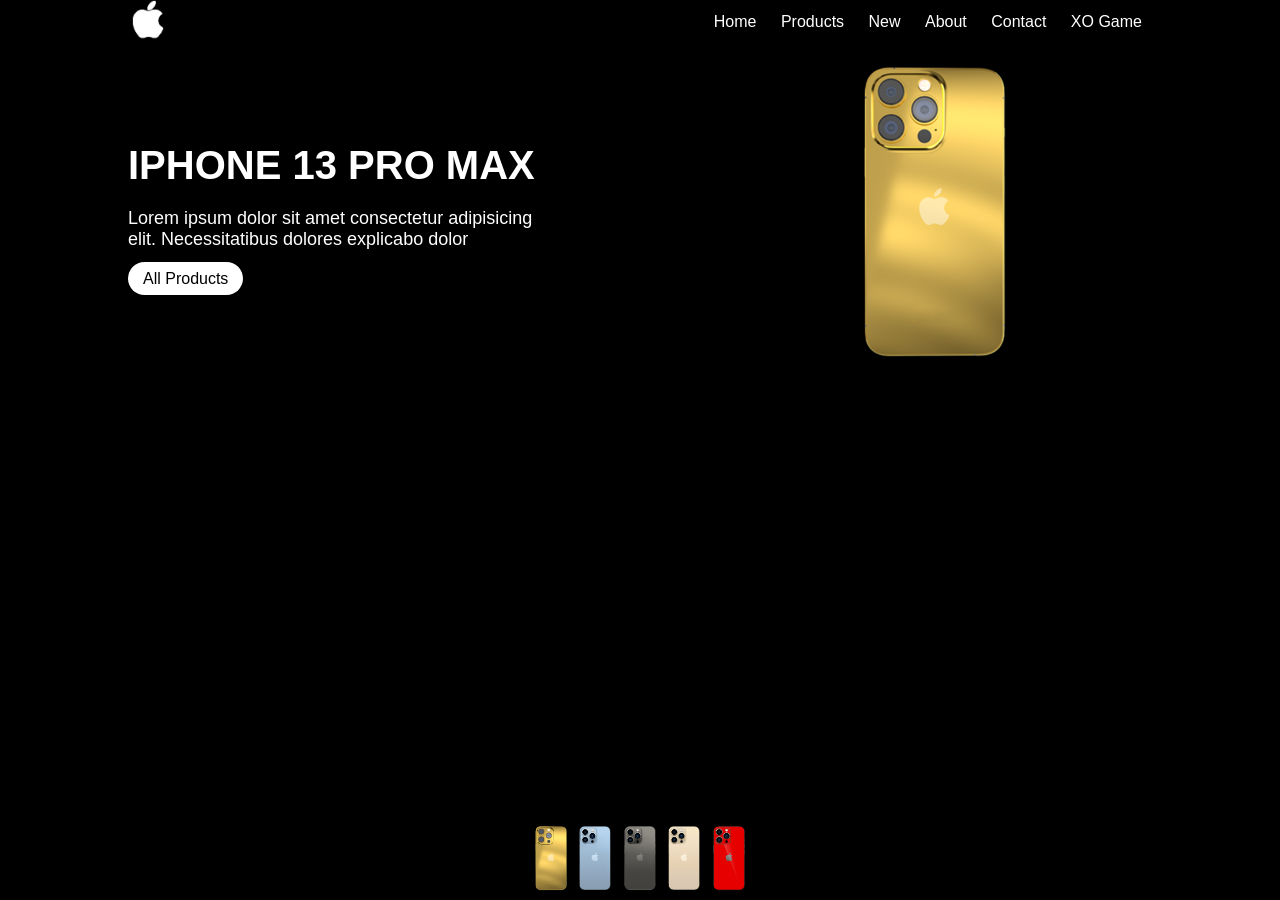
<file: My web X O + IPhone/index.html>
<!DOCTYPE html>
<html lang="en">

<head>
    <meta charset="UTF-8">
    <meta name="viewport" content="width=device-width, initial-scale=1.0">
    <link rel="stylesheet" href=style.css>
    <title>Apple Design</title>
</head>

<body>
    <div class="container">
        <!-- header section -->
        <section class="header-section">
            <header>
                <a herf="#"><img src="imgs/logo.png" alt="" class="logo"></a>



                <ul>
                    <li><a href="#">Home</a></li>
                    <li><a href="#">Products</a></li>
                    <li><a href="#">New</a></li>
                    <li><a href="#">About</a></li>
                    <li><a href="#">Contact</a></li>
                    <li><a href="game.html">XO Game</a></li>
                </ul>





            </header>
        </section>

        <section class="content-section">
            <div class="content">
                <div class="text">
                    <h2>iphone 13 pro max</h2>
                    <p>Lorem ipsum dolor sit amet consectetur adipisicing elit.
                        Necessitatibus dolores explicabo dolor</p>
                    <a href="#">All Products</a>
                </div>
                <div class="image">
                    <img class="img" src="imgs/0.png">
                </div>
            </div>
        </section>

        <div class="icons">
            <img onclick="phones(this.src); colors('#000')" src="imgs/0.png">
            <img onclick="phones(this.src); colors('#247ec8')" src="imgs/1.png">
            <img onclick="phones(this.src); colors('#1e1e1e')" src="imgs/2.png">
            <img onclick="phones(this.src); colors('#c79b53')" src="imgs/3.png">
            <img onclick="phones(this.src); colors('#c82525')" src="imgs/4.png">
        </div>
    </div>
    <script src="main.js"></script>
</body>

</html>
</file>
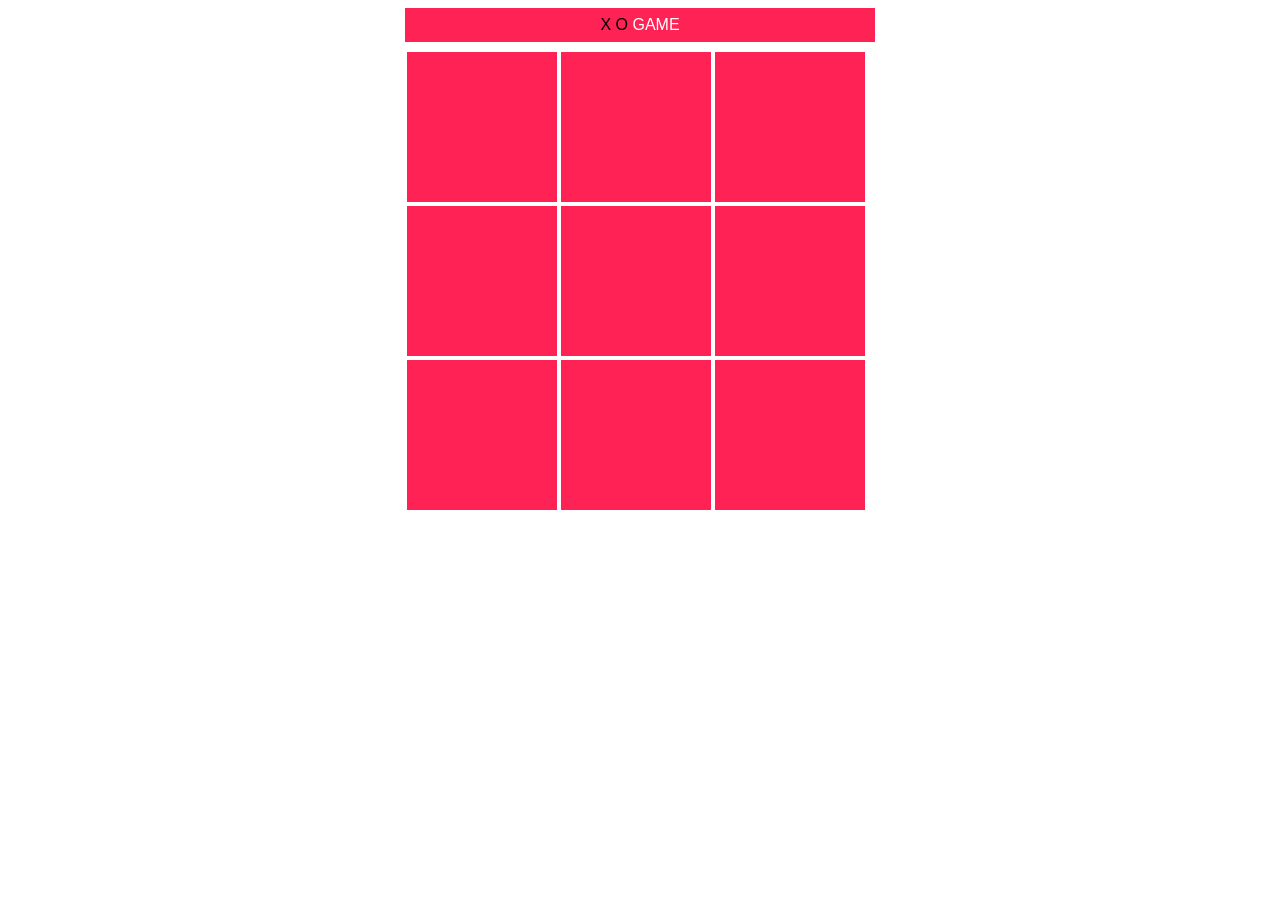
<file: My web X O + IPhone/game.html>
<!DOCTYPE html>
<html lang="en">


<head>
    <meta charset="UTF-8">
    <meta name="viewport" content="width=device-width, initial-scale=1.0">
    <title>X O GAME</title>

    <link rel="stylesheet" href="style.css">
    <link rel="stylesheet" href="game.css">
</head>

<body>

    <section>

        <div class="game">

            <div class="title"><span>X O</span> GAME</div>
            <div class="square" id="item1" onclick="game(this.id)"></div>
            <div class="square" id="item2" onclick="game(this.id)"></div>
            <div class="square" id="item3" onclick="game(this.id)"></div>

            <div class="square" id="item4" onclick="game(this.id)"></div>
            <div class="square" id="item5" onclick="game(this.id)"></div>
            <div class="square" id="item6" onclick="game(this.id)"></div>

            <div class="square" id="item7" onclick="game(this.id)"></div>
            <div class="square" id="item8" onclick="game(this.id)"></div>
            <div class="square" id="item9" onclick="game(this.id)"></div>

        </div>

    </section>




    <script src="main.js"></script>
    <script src="game.js"></script>
</body>

</html>
</file>
<file: My web X O + IPhone/style.css>
* {
    padding: 0;
    margin: 0;
    font-family: sans-serif;
}

.container {
    background: #000;
    min-height: 100vh;
    width: 100%;
    overflow: hidden;
    position: relative;
}

header {
    display: flex;
    justify-content: space-between;
    align-items: center;
    width: 80%;
    margin: auto;
}

.logo {
    width: 40px;
}

ul li {
    display: inline-block;
}

ul li a {
    color: #fff;
    text-decoration: none;
    margin: 0 10px;
}

.content {
    display: flex;
    justify-content: space-between;
    align-items: center;
    width: 80%;
    margin: auto;
}

.content .text {
    width: 40%;
    color: #fff;
}

.content .text h2 {
    font-size: 40px;
    text-transform: uppercase;
}

.content .text p {
    font-size: 18px;
    margin: 20px 0;
}

.content .text a {
    text-decoration: none;
    background: #fff;
    color: #000;
    padding: 8px 15px;
    border-radius: 20px;
}

.content .image {
    width: 30%;
}

.content .image img {
    width: 180px;
}

.icons {
    position: absolute;
    bottom: 0;
    left: 50%;
    transform: translateX(-50%);
}

.icons img {
    width: 40px;
    transition: 0.5s;
    cursor: pointer;
}

.icons img:hover {
    transform: scale(1.2);
}
</file>
<file: My web X O + IPhone/game.css>
.game {
     width: 470px;
     text-align: center;
     font-family: system-ui;
     color: white;
     margin: auto;
     font-weight: 500;

 }

 .title {
     background: #f25;
     padding: 8px 0;
     margin: 8px 0;
 }

 span {
     color: black;
 }

 .square {
     width: 150px;
     height: 150px;
     background: #f25;
     float: left;
     margin: 2px;
     font-size: 50px;
 }

 .square:hover {
     background: black;
     cursor: pointer;
 }
</file>
